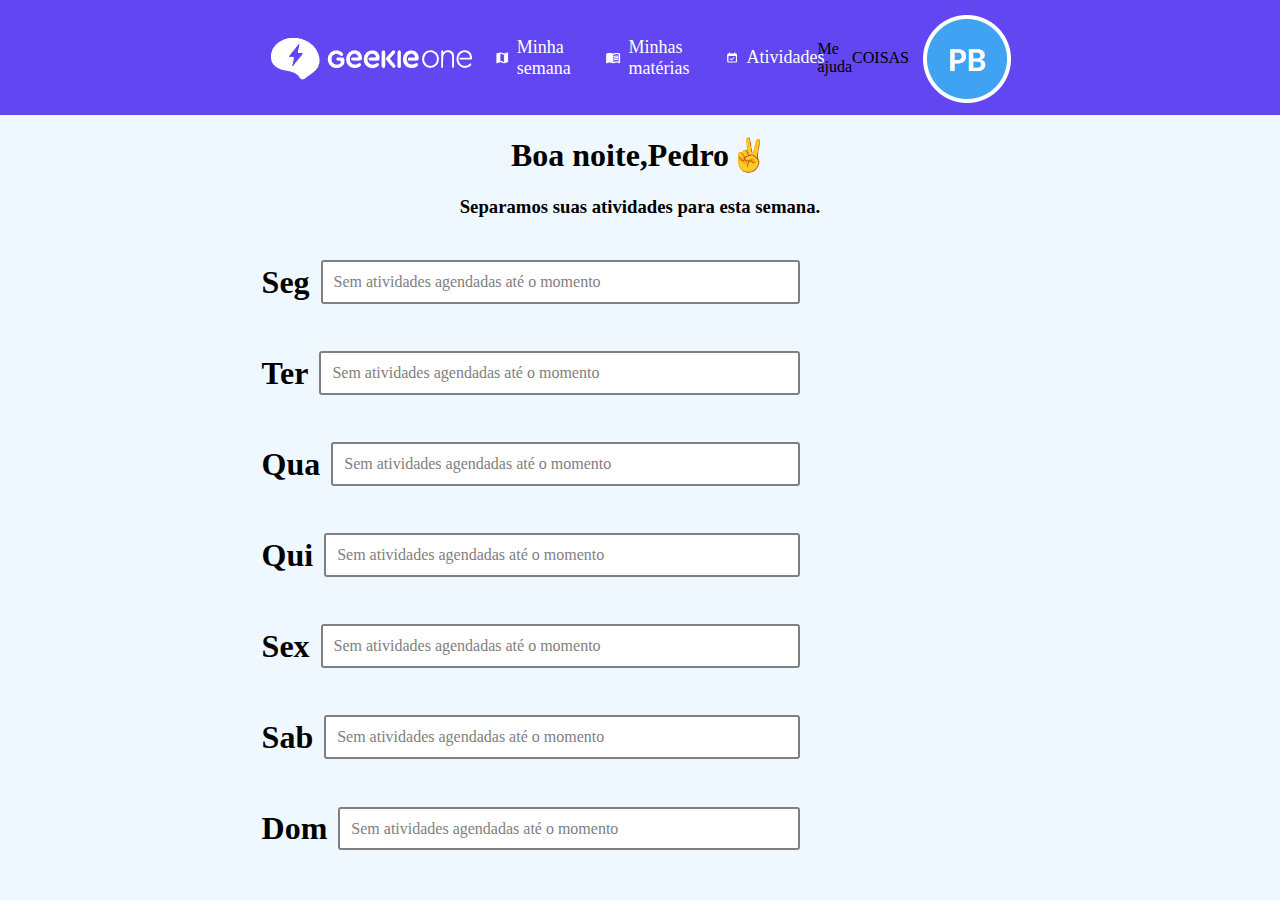
<file: index.html>
<html lang="pt-br">

<head>
    <meta charset="UTF-8">
    <meta name="viewport" content="width=], initial-scale=1.0">
    <title>Document</title>
    <link rel="stylesheet" href="styles/style.css">
</head>

<body>
    <header>
        <div class="sessao1">
            <img src="assets/geekie.png" alt="">
            <div class="caixaLinks">
                <img src="assets/iconMapa.png" alt="" class="icons">
                <a href="index.html" class="navegador">Minha semana</a>

            </div>
            <div class="caixaLinks">
                <img src="assets/iconLivro.png" alt="" class="icons">
                <a href="" class="navegador">Minhas matérias</a>

            </div>
            <div class="caixaLinks">
                <img src="assets/iconCalendario.png" alt="" class="icons">
                <a href="paginas/atividades.html" class="navegador">Atividades</a>

            </div>
        </div>
        <div class="sessao2">
            <p>Me ajuda</p>
            <p>COISAS</p>
            <img src="assets/iconePerfil.png" alt="">
        </div>
    </header>
    <main>

        <div class="centro">
            <h1>Boa noite,Pedro✌️</h1>
            <h3>Separamos suas atividades para esta semana.</h3>
        </div>

        <div class="principal">
            <div class="SessaoSemana">
                <div class="SessaoDia">
                    <div>
                        <h1>Seg</h1>
                    </div>
                    <div class="box">Sem atividades agendadas até o momento</div>
                </div>
                <div class="SessaoDia">
                    <div>
                        <h1>Ter</h1>
                    </div>
                    <div class="box">Sem atividades agendadas até o momento</div>
                </div>
                <div class="SessaoDia">
                    <div>
                        <h1>Qua</h1>
                    </div>
                    <div class="box">Sem atividades agendadas até o momento</div>
                </div>
                <div class="SessaoDia">
                    <div>
                        <h1>Qui</h1>
                    </div>
                    <div class="box">Sem atividades agendadas até o momento</div>
                </div>
                <div class="SessaoDia">
                    <div>
                        <h1>Sex</h1>
                    </div>
                    <div class="box">Sem atividades agendadas até o momento</div>
                </div>
                <div class="SessaoDia">
                    <div>
                        <h1>Sab</h1>
                    </div>
                    <div class="box">Sem atividades agendadas até o momento</div>
                </div>
                <div class="SessaoDia">
                    <div>
                        <h1>Dom</h1>
                    </div>
                    <div class="box">Sem atividades agendadas até o momento</div>
                </div>
            </div>

            
        </div>

    </main>
</body>

</html>
</file>
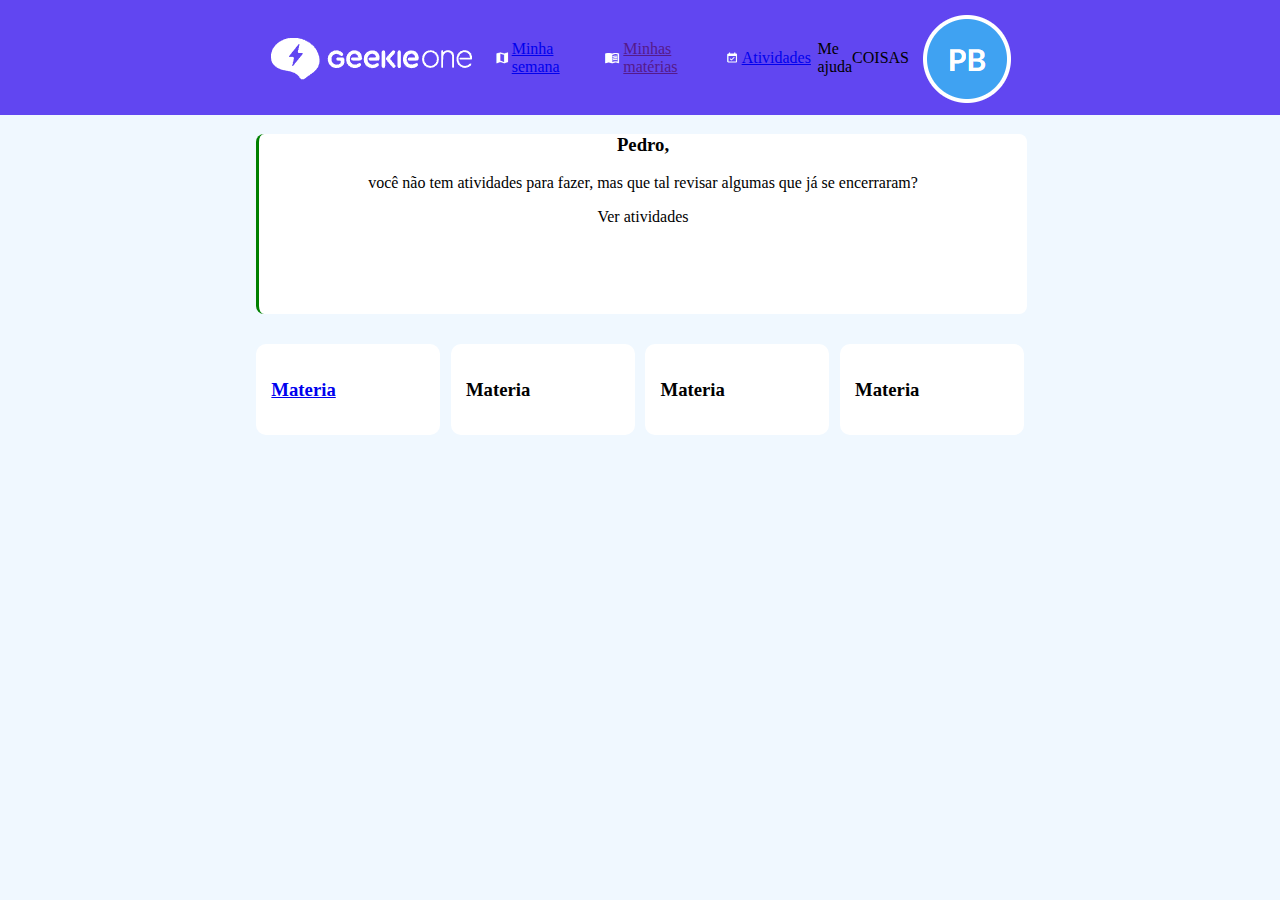
<file: atividades.html>
<html lang="pt-br">

<head>
    <meta charset="UTF-8">
    <meta name="viewport" content="width=], initial-scale=1.0">
    <title>Document</title>
    <link rel="stylesheet" href="styles/style.css">
</head>

<body>
    <header>
        <div class="sessao1">
            <img src="assets/geekie.png" alt="">
            <div class="caixaLinks">
                <img src="assets/iconMapa.png.png" alt="" class="icons">
                <a href="index.html">Minha semana</a>

            </div>
            <div class="caixaLinks">
                <img src="assets/iconLivro.png.png" alt="" class="icons">
                <a href="">Minhas matérias</a>

            </div>
            <div class="caixaLinks">
                <img src="assets/iconCalendario.png.png" alt="" class="icons">
                <a href="atividades.html">Atividades</a>

            </div>
        </div>
        <div class="sessao2">
            <p>Me ajuda</p>
            <p>COISAS</p>
            <img src="assets/iconePerfil.png.png" alt="">
        </div>
    </header>
    <main>
        <div class="BoxAtividades">
            <h3>Pedro,</h3>
            <p>você não tem atividades para fazer, mas que tal revisar algumas que já se encerraram?</p>
            <p>Ver atividades</p>
        </div>
        <div class="atividades">
            <div class="Atvmateria">
                <a href="CNH.html"><h3>Materia</h3></a>
            </div>
            <div class="Atvmateria">
                <h3>Materia</h3>
            </div>
            <div class="Atvmateria">
                <h3>Materia</h3>
            </div>
            <div class="Atvmateria">
                <h3>Materia</h3>
            </div>

        </div>
    </main>
</body>

</html>
</file>
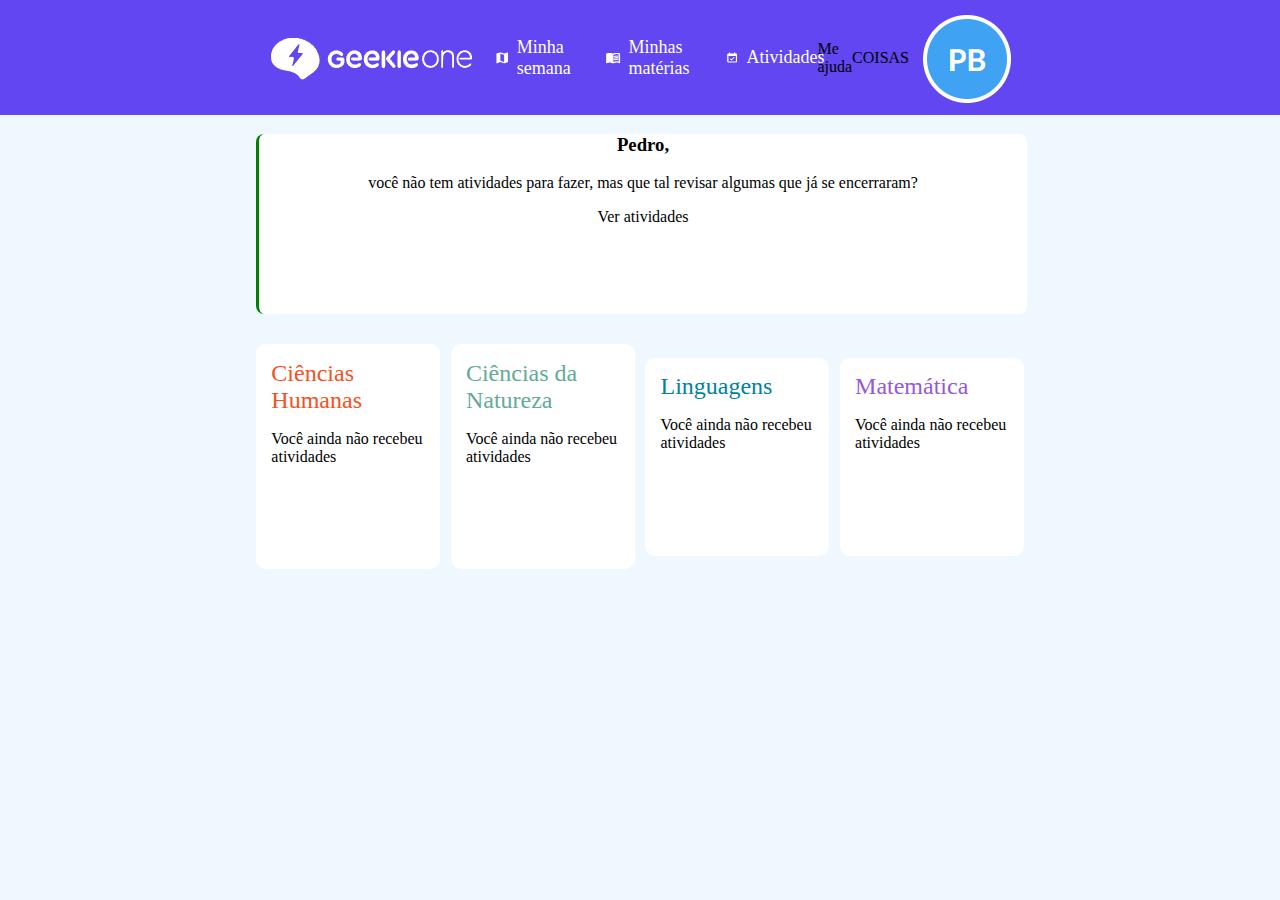
<file: paginas/atividades.html>
<html lang="pt-br">

<head>
    <meta charset="UTF-8">
    <meta name="viewport" content="width=], initial-scale=1.0">
    <title>Document</title>
    <link rel="stylesheet" href="../styles/style.css">
</head>

<body>
    <header>
        <div class="sessao1">
            <img src="../assets/geekie.png" alt="">
            <div class="caixaLinks">
                <img src="../assets/iconMapa.png" alt="" class="icons">
                <a href="../index.html" class="navegador">Minha semana</a>

            </div>
            <div class="caixaLinks">
                <img src="../assets/iconLivro.png" alt="" class="icons">
                <a href="" class="navegador">Minhas matérias</a>

            </div>
            <div class="caixaLinks">
                <img src="../assets/iconCalendario.png" alt="" class="icons">
                <a href="atividades.html" class="navegador">Atividades</a>

            </div>
        </div>
        <div class="sessao2">
            <p>Me ajuda</p>
            <p>COISAS</p>
            <img src="../assets/iconePerfil.png" alt="">
        </div>
    </header>
    <main>
        <div>


            <div class="BoxAtividades">
                <h3>Pedro,</h3>
                <p>você não tem atividades para fazer, mas que tal revisar algumas que já se encerraram?</p>
                <p>Ver atividades</p>
            </div>
            <div class="atividades">
                <div class="Atvmateria">
                    <a href="CNH.html" class="CH">Ciências Humanas</a>
                    <p>Você ainda não recebeu atividades</p>
                    <br><br><br><br>

                </div>
                <div class="Atvmateria">
                    <a href="" class="CN">Ciências da Natureza</a>
                    <p>Você ainda não recebeu atividades</p>
                    <br><br><br><br>
                </div>
                <div class="Atvmateria">
                    <a href="" class="Linguagens">Linguagens</a>
                    <p>Você ainda não recebeu atividades</p>
                    <br><br><br><br>
                </div>
                <div class="Atvmateria">
                    <a href="" class="Mat">Matemática</a>
                    <p>Você ainda não recebeu atividades</p>
                    <br><br><br><br>
                </div>

            </div>
        </div>
    </main>
</body>

</html>
</file>
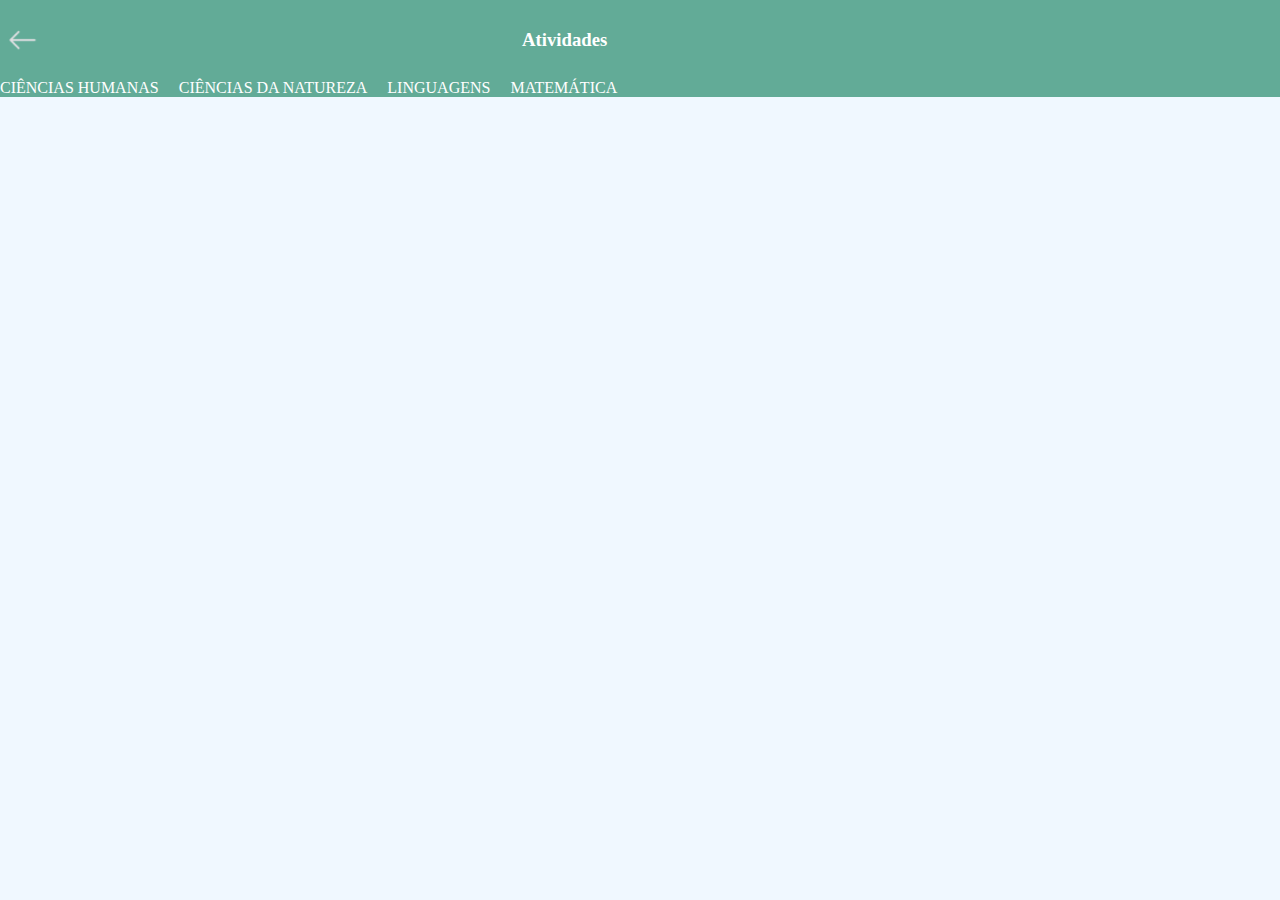
<file: paginas/Cn.html>
<html lang="en">

<head>
    <meta charset="UTF-8">
    <meta name="viewport" content="width=device-width, initial-scale=1.0">
    <title>Document</title>
    <link rel="stylesheet" href="../styles/style.css">
</head>

<body>
    <header class="ciencias ">
        <div>
            <div class="topo">
                <div>
                    <a href="atividades.html"><img src="../assets/seta.png" alt="" class="seta"></a>
                </div>
                <div class="titulo">
                    <h3>Atividades</h3>
                </div>
            </div>
            <div class="navLinks">
    
                <a href="CNH.html" class="navLinks">CIÊNCIAS HUMANAS</a>
    
    
                <a href="Cn.html" class="navLinks">CIÊNCIAS DA NATUREZA</a>
    
    
                <a href="lingua.html" class="navLinks">LINGUAGENS</a>
    
    
                <a href="mat.html" class="navLinks">MATEMÁTICA</a>
    
    
            </div>
        </div>
       
    </header>

</body>

</html>
</file>
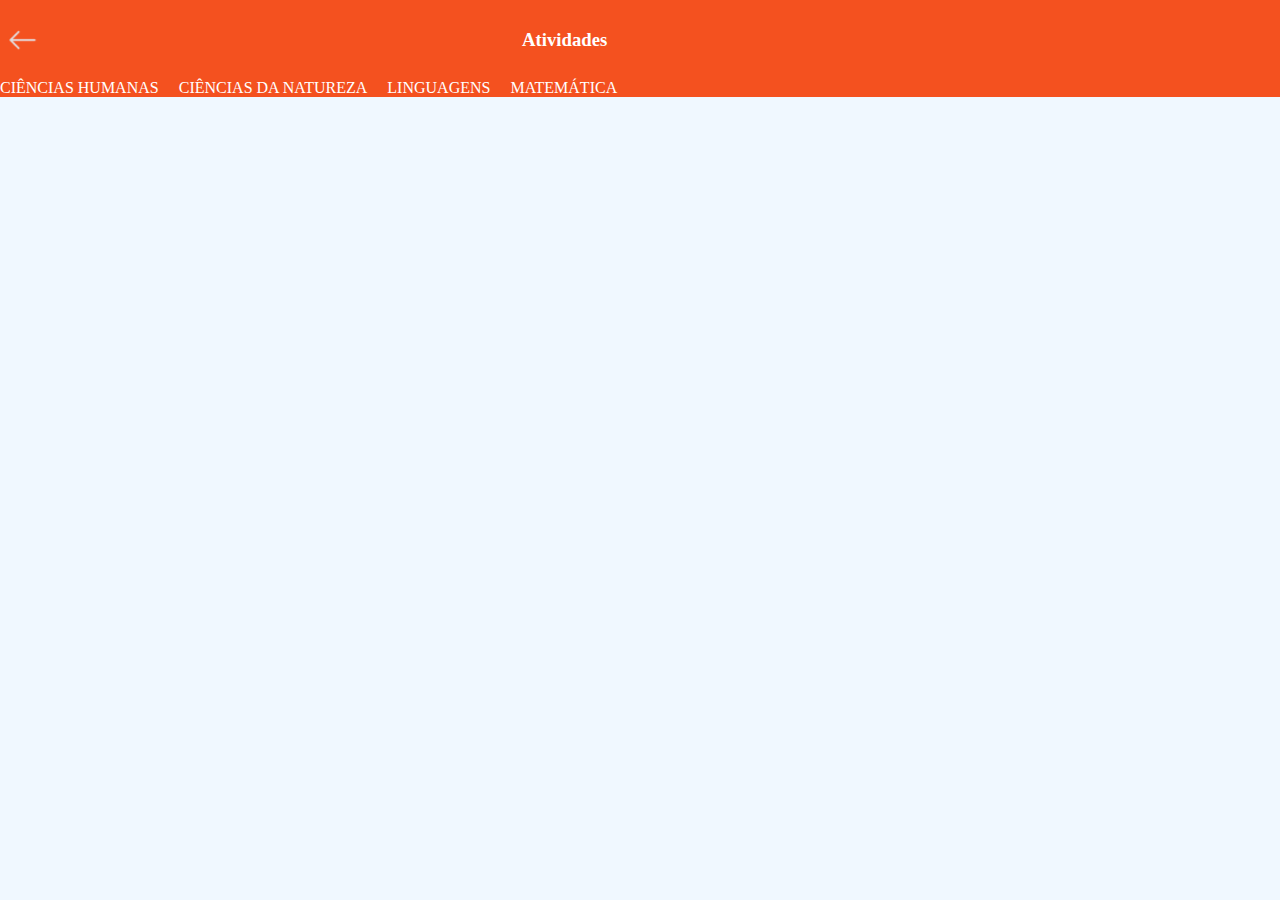
<file: paginas/CNH.html>
<html lang="en">

<head>
    <meta charset="UTF-8">
    <meta name="viewport" content="width=device-width, initial-scale=1.0">
    <title>Document</title>
    <link rel="stylesheet" href="../styles/style.css">
</head>

<body>
    <header class="humanas ">
        <div>
            <div class="topo">
                <div>
                    <a href="atividades.html"><img src="../assets/seta.png" alt="" class="seta"></a>
                </div>
                <div class="titulo">
                    <h3>Atividades</h3>
                </div>
            </div>
            <div class="navLinks">
    
                <a href="/paginas/CNH.html" class="navLinks">CIÊNCIAS HUMANAS</a>
    
    
                <a href="" class="navLinks">CIÊNCIAS DA NATUREZA</a>
    
    
                <a href="" class="navLinks">LINGUAGENS</a>
    
    
                <a href="" class="navLinks">MATEMÁTICA</a>
    
    
            </div>
        </div>
       
    </header>

</body>

</html>
</file>
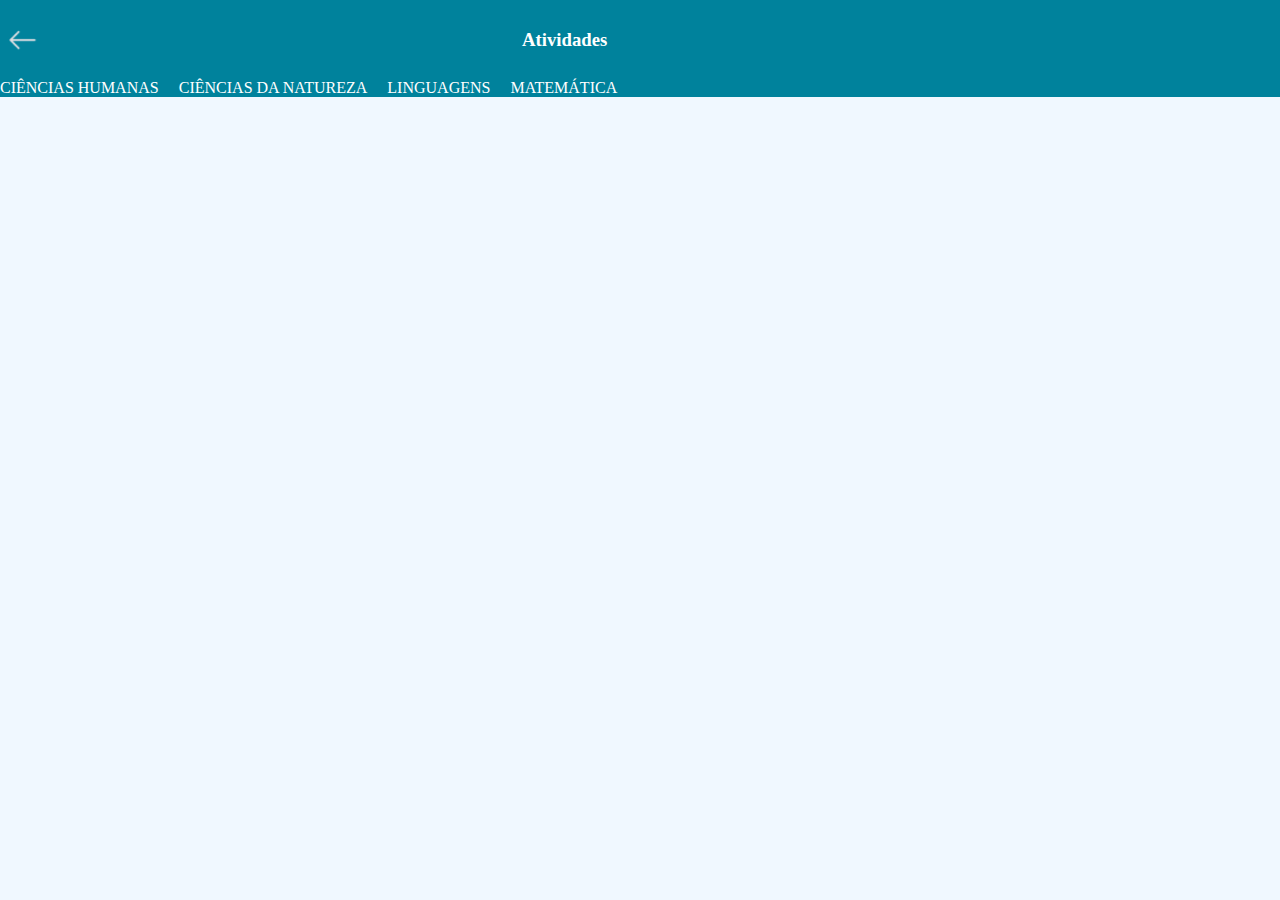
<file: paginas/lingua.html>
<html lang="en">

<head>
    <meta charset="UTF-8">
    <meta name="viewport" content="width=device-width, initial-scale=1.0">
    <title>Document</title>
    <link rel="stylesheet" href="../styles/style.css">
</head>

<body>
    <header class="linguas ">
        <div>
            <div class="topo">
                <div>
                    <a href="atividades.html"><img src="../assets/seta.png" alt="" class="seta"></a>
                </div>
                <div class="titulo">
                    <h3>Atividades</h3>
                </div>
            </div>
            <div class="navLinks">
    
                <a href="CNH.html" class="navLinks">CIÊNCIAS HUMANAS</a>
    
    
                <a href="Cn.html" class="navLinks">CIÊNCIAS DA NATUREZA</a>
    
    
                <a href="lingua.html" class="navLinks">LINGUAGENS</a>
    
    
                <a href="mat.html" class="navLinks">MATEMÁTICA</a>
    
    
            </div>
        </div>
       
    </header>

</body>

</html>
</file>
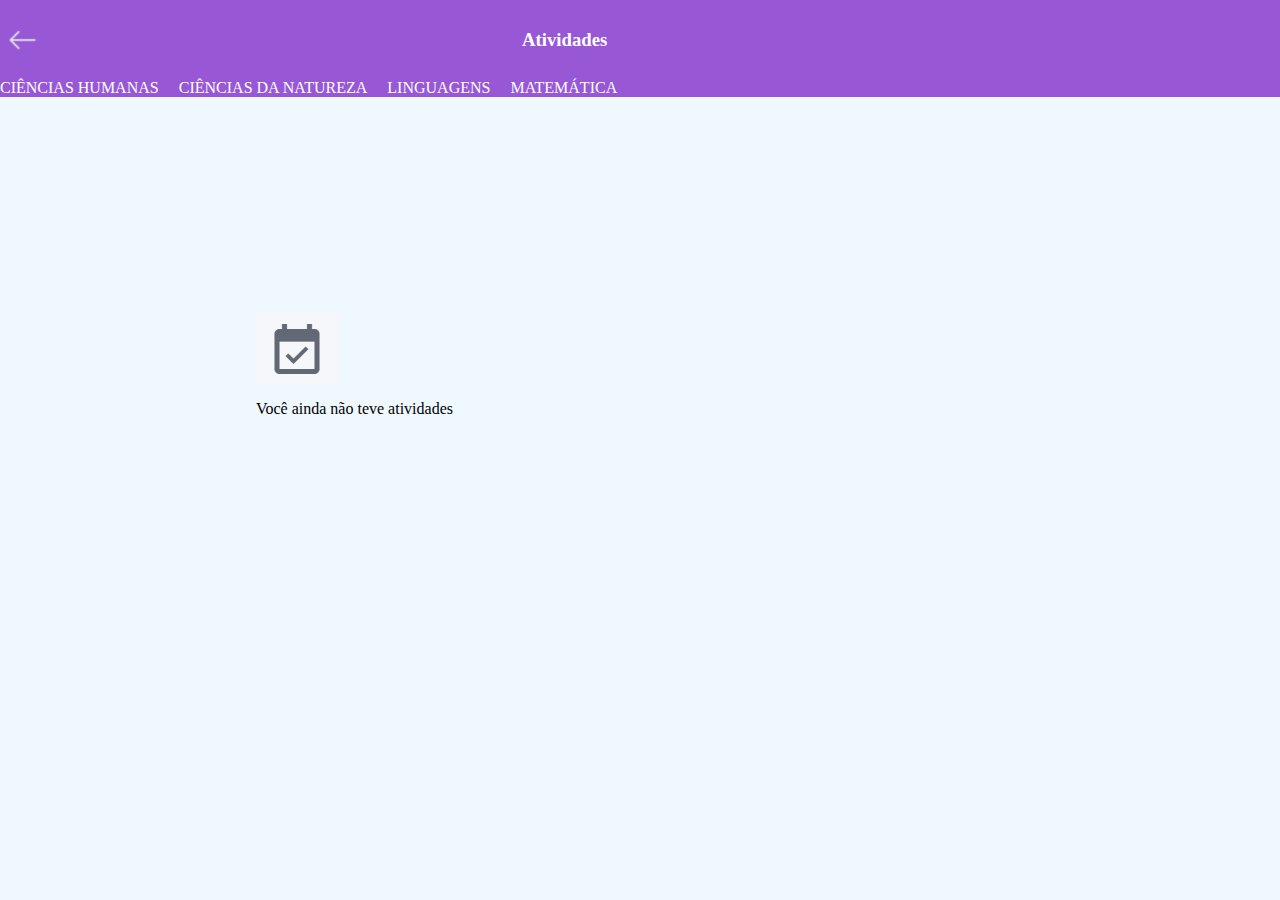
<file: paginas/mat.html>
<html lang="en">

<head>
    <meta charset="UTF-8">
    <meta name="viewport" content="width=device-width, initial-scale=1.0">
    <title>Document</title>
    <link rel="stylesheet" href="../styles/style.css">
</head>

<body>
    <header class="matematica ">
        <div>
            <div class="topo">
                <div>
                    <a href="atividades.html"><img src="../assets/seta.png" alt="" class="seta"></a>
                </div>
                <div class="titulo">
                    <h3>Atividades</h3>
                </div>
            </div>
            <div class="navLinks">
    
                <a href="CNH.html" class="navLinks">CIÊNCIAS HUMANAS</a>
    
    
                <a href="Cn.html" class="navLinks">CIÊNCIAS DA NATUREZA</a>
    
    
                <a href="lingua.html" class="navLinks">LINGUAGENS</a>
    
    
                <a href="mat.html" class="navLinks">MATEMÁTICA</a>
    
    
            </div>
        </div>
       
    </header>
    <main class="Main ">
        <br><br><br><br><br><br><br><br><br><br><br><br>
        <img src="../assets/calendario.png" alt="">
        <p>Você ainda não teve atividades</p>
    </main>


</body>

</html>
</file>
<file: styles/style.css>
body {
    background-color: aliceblue;
    padding: 0;
    margin: 0;
}

header {
    background-color: #6146f1;
    padding-left: 20%;
    padding-right: 20%;
    display: flex;
    justify-content: space-between;
}

main {
    padding-left: 20%;
    padding-right: 20%;
}

.sessao2 {
    display: flex;
    align-items: center;
}

.sessao1 {
    display: flex;
    align-items: center;
}

.navegador {
    margin: 5px;
    color: white;
    text-decoration: none;
    font-size: large;
}

.caixaLinks {
    display: flex;
    align-items: center;
}

.icons {

    width: 20%;
    height: 20%;
}

.principal {
    display: flex;
}

.SessaoSemana {
    display: flex;
    flex-direction: column;
    width: 73%;
}

.centro {
    text-align: center;
}

.box {
    background-color: white;
    border-radius: 3px;
    border-style: solid;
    margin: 2%;
    width: 100%;
    color: gray;
    border-width: 2px;
    padding: 2%;

}

.SessaoDia {
    display: flex;
    align-items: center;
    margin: 1%;
    justify-items: space-between;
}

.anuncio {
    background-color: #6146f1;
    height: 40%;
    width: 25%;
    padding: 30px;
}

.BoxAtividades {
    width: 100%;
    height: 20%;
    border-color: green;
    border-style: solid;
    border-top: 0;
    border-right: 0;
    border-bottom: 0;
    border-left: 10;
    border-radius: 8px;
    text-align: center;
    margin-bottom: 4%;
    background-color: white;
}

.Atvmateria {
    border-radius: 10px;
    background-color: white;
    width: 20%;
    padding: 2%;
    height: 80%;
}

.atividades {
    display: flex;
    align-items: center;
    justify-content: space-between;

}

.CH {
    color: #F4511F;
    text-decoration: none;
    font-size: x-large;
}

.CN {
    color: #62AB97;
    text-decoration: none;
    font-size: x-large;


}

.Linguagens {
    color: #00829C;
    text-decoration: none;
    font-size: x-large;


}

.Mat {
    color: #9858D6;
    text-decoration: none;
    font-size: x-large;


}

.humanas {
    background-color: #F4511F;
    display: flex;
    align-items: center;

    justify-content: flex-start;
    border: 0;
    padding: 0;
}

.topo {
    display: flex;
    align-items: center;
    color: white;
    justify-content: flex-start space-around;
    margin: 10px;
}

.seta {
    height: 5%;
    width: 5%;
    filter: invert(100%);
    transform: rotateY(180deg);
}

.titulo {
    text-align: center;

}

.navLinks {
    display: flex;
    align-items: center;
    justify-content: space-between;
    color: white;
    text-decoration: none;

}
.ciencias{
    background-color: #62AB97;
    display: flex;
    align-items: center;

    justify-content: flex-start;
    border: 0;
    padding: 0;
}
.matematica{
    background-color: #9858D6;
    display: flex;
    align-items: center;

    justify-content: flex-start;
    border: 0;
    padding: 0;
}
.linguas{
    background-color: #00829C;
    display: flex;
    align-items: center;

    justify-content: flex-start;
    border: 0;
    padding: 0;
}
</file>
